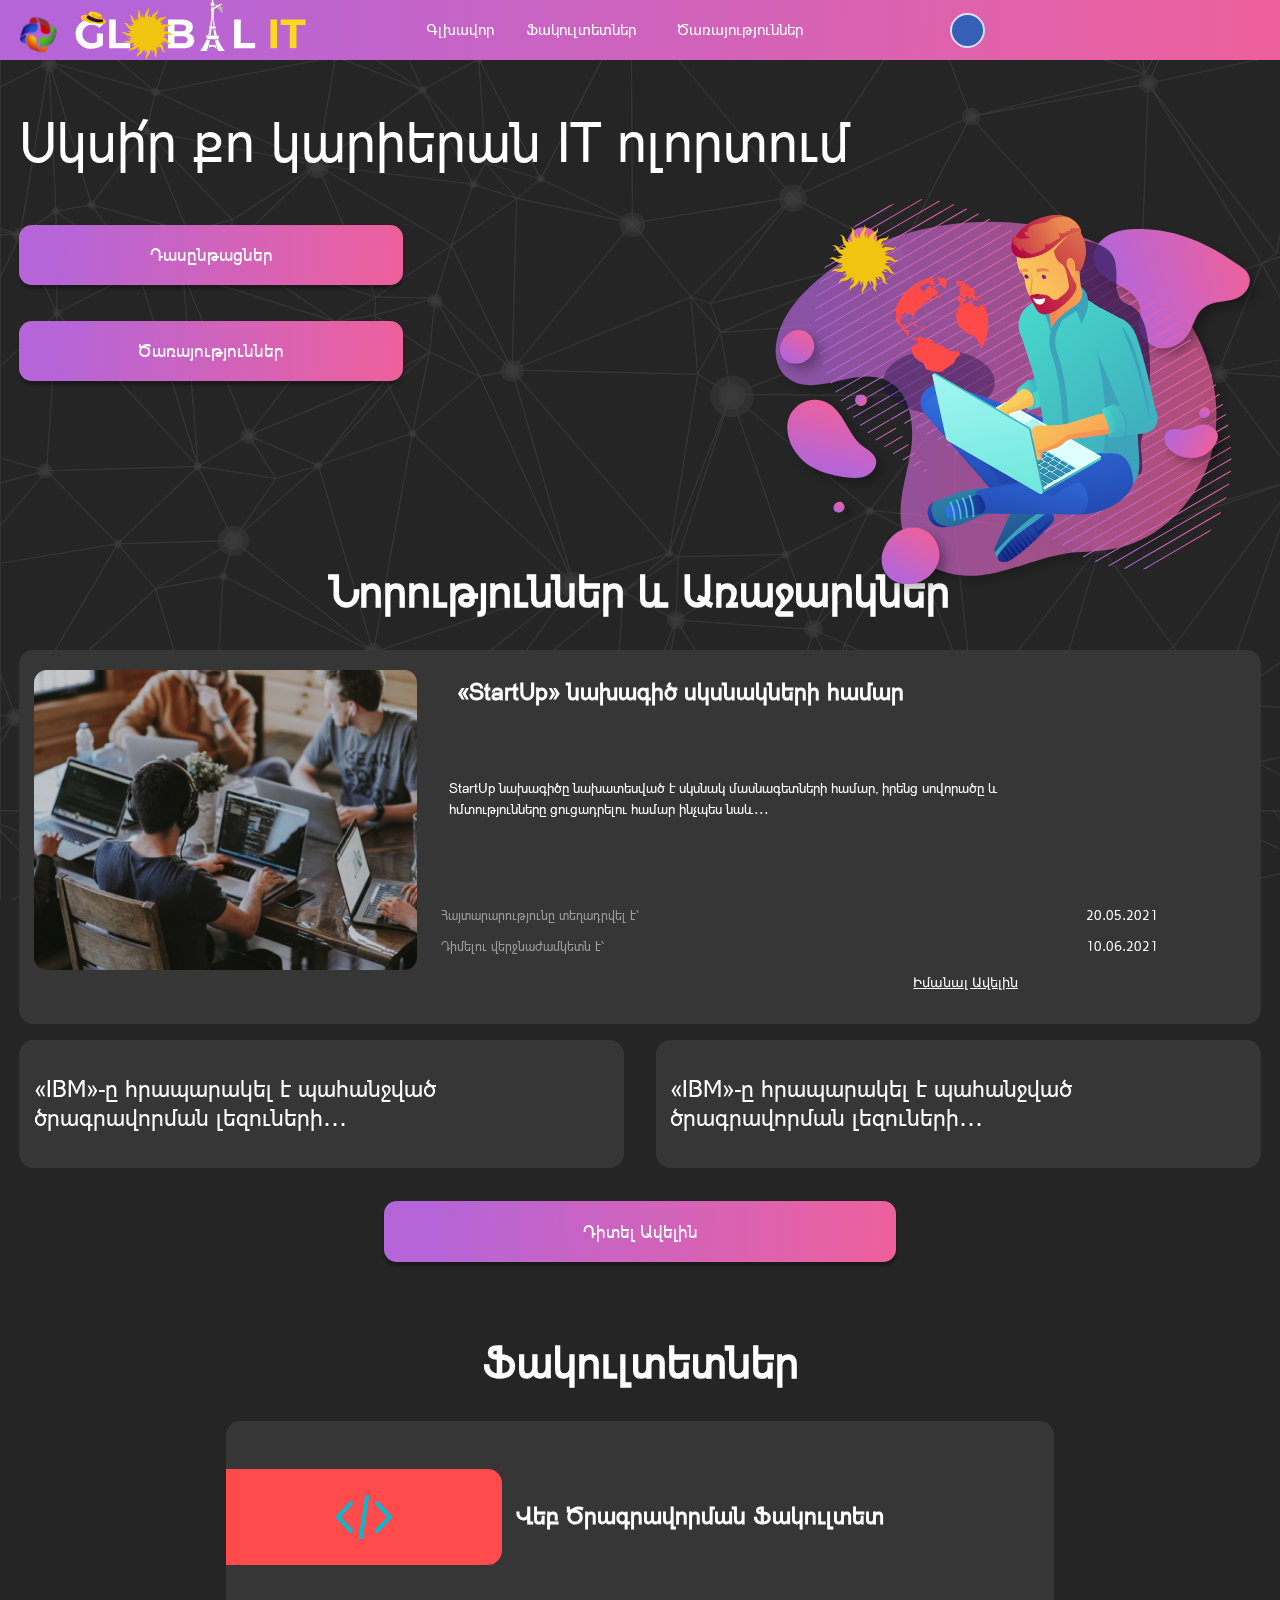
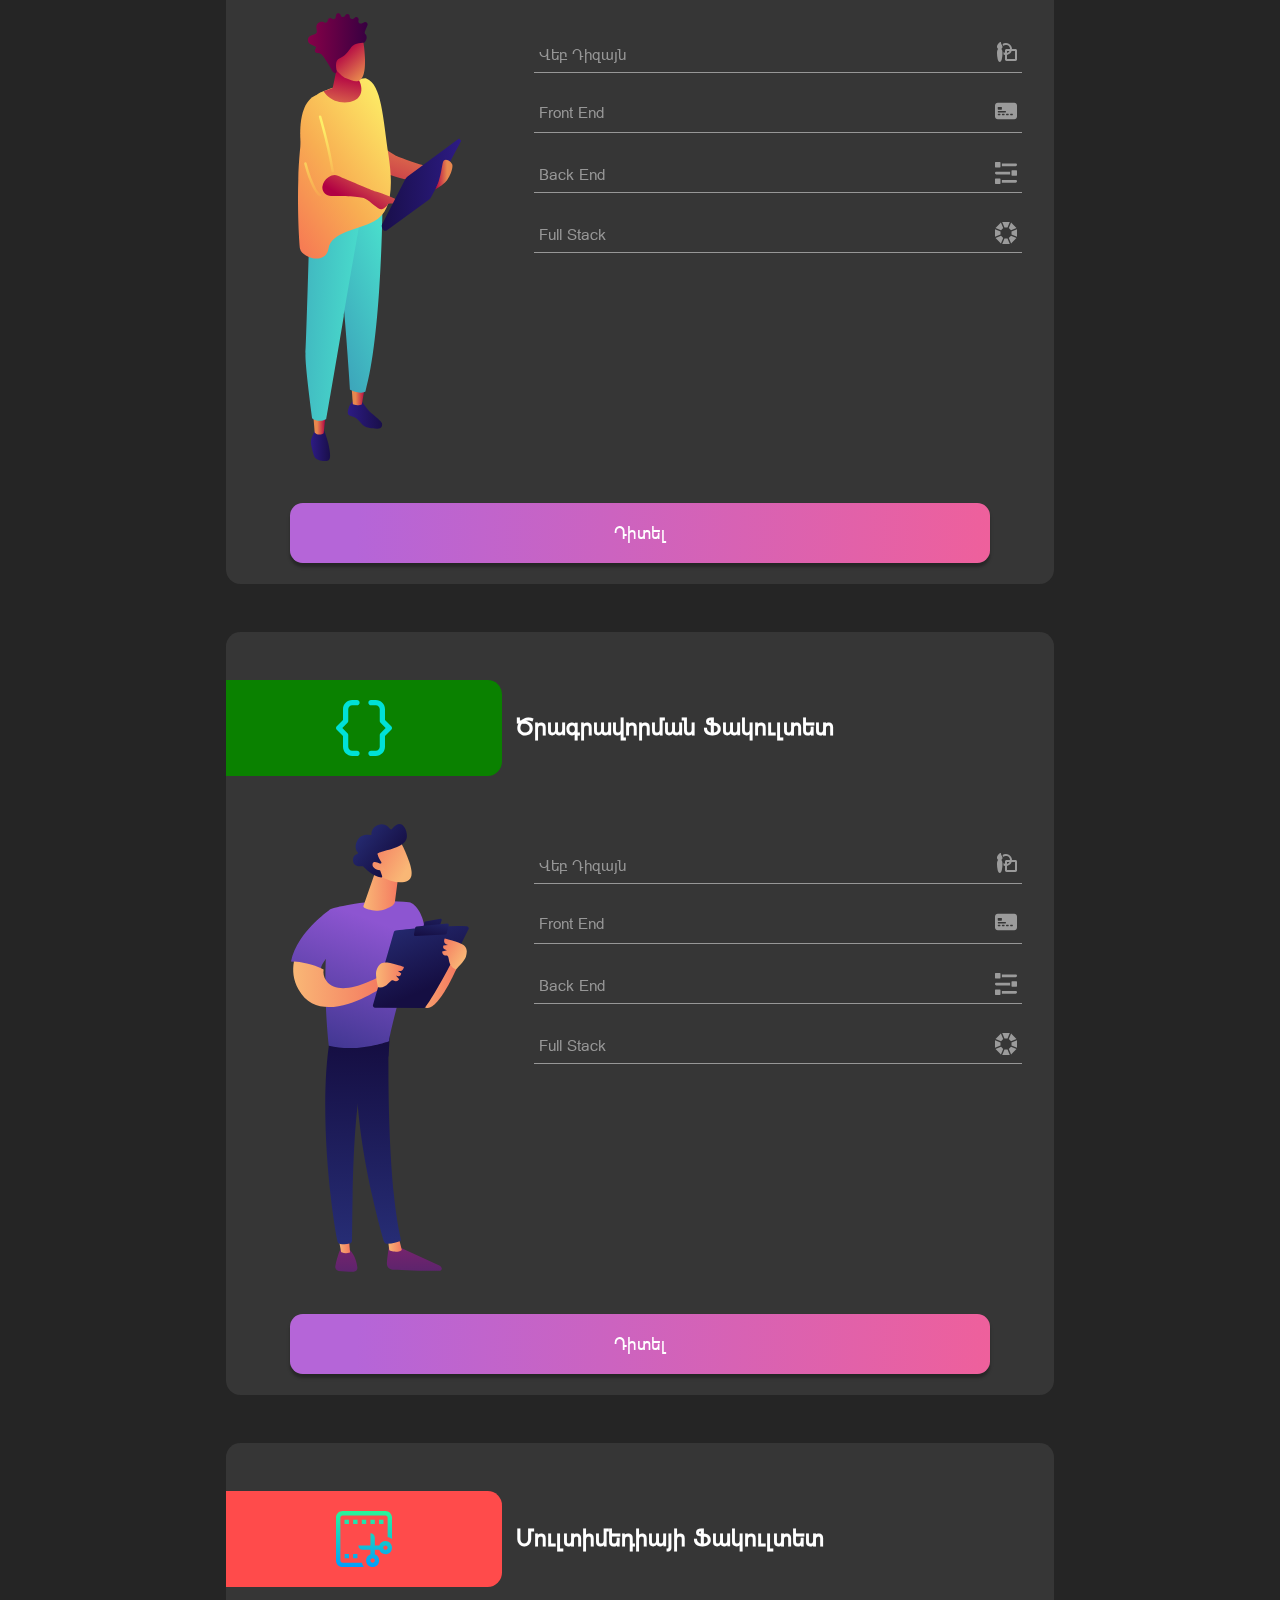
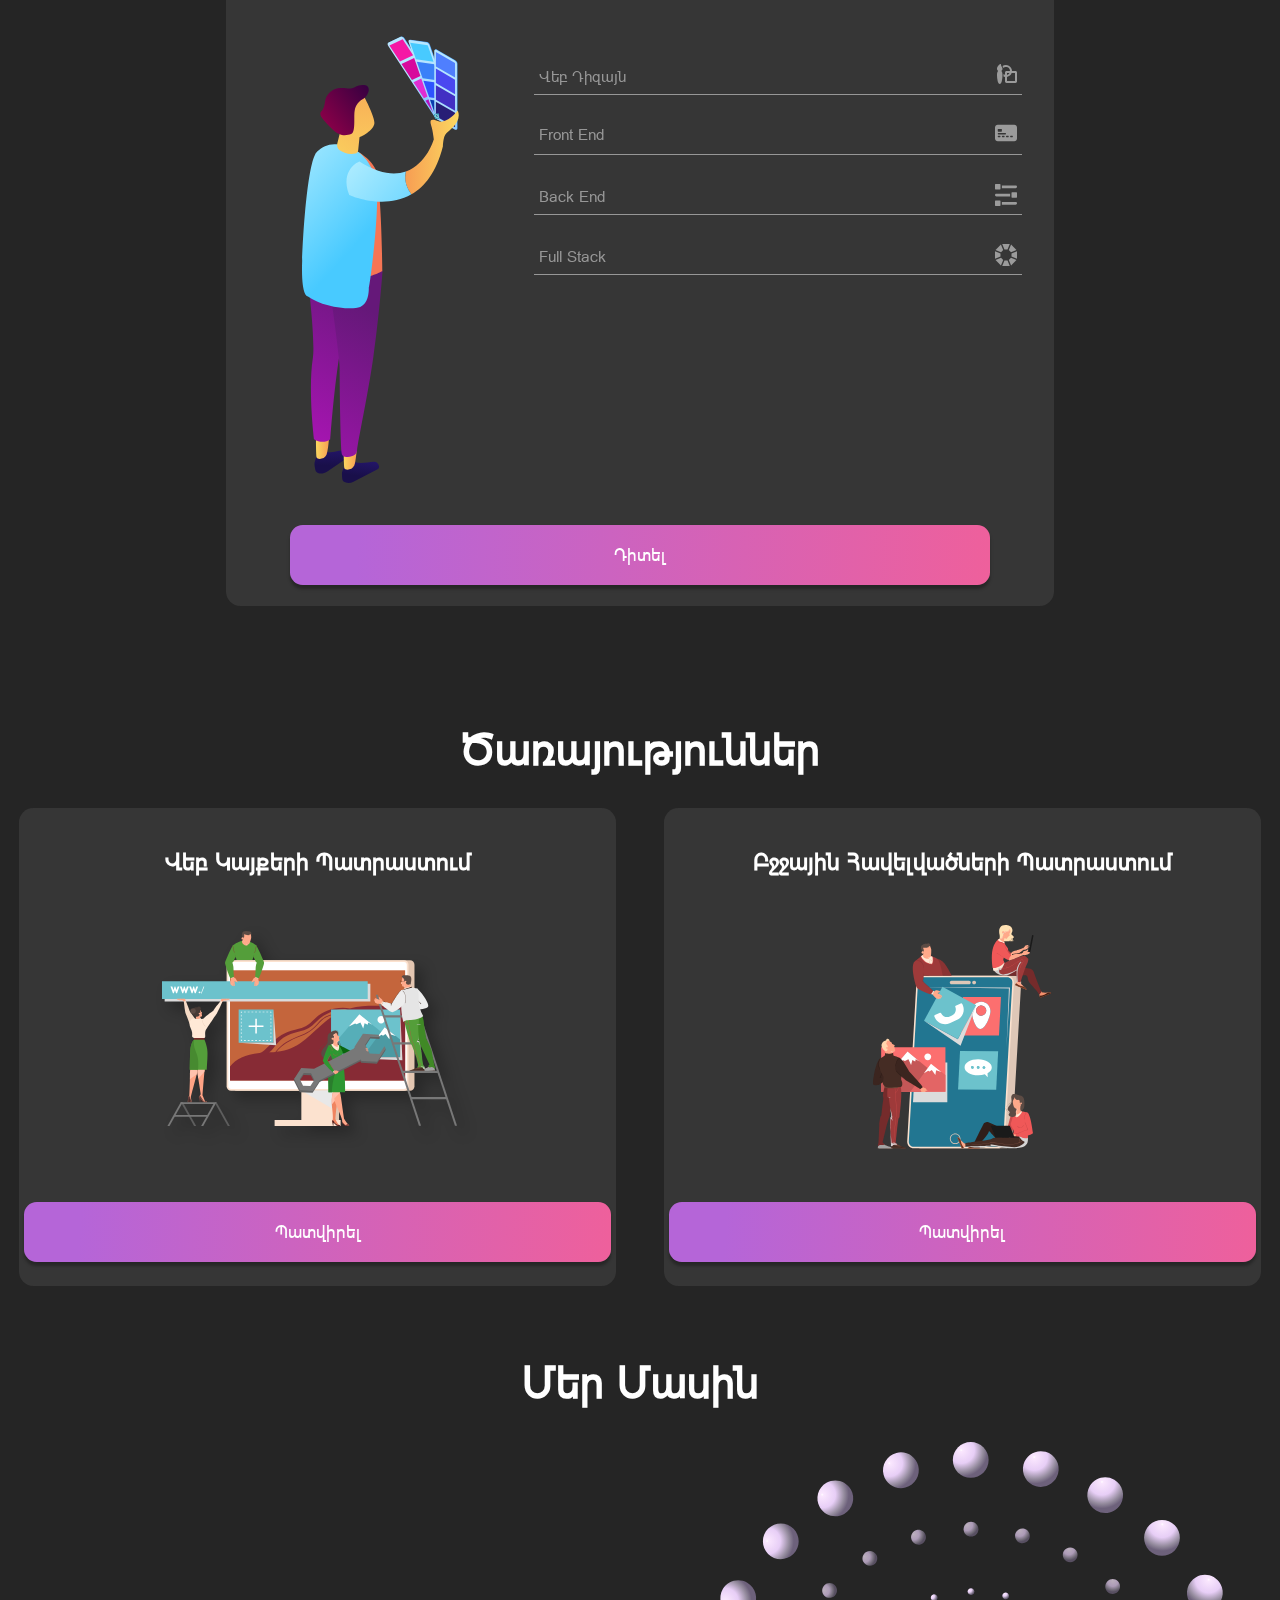
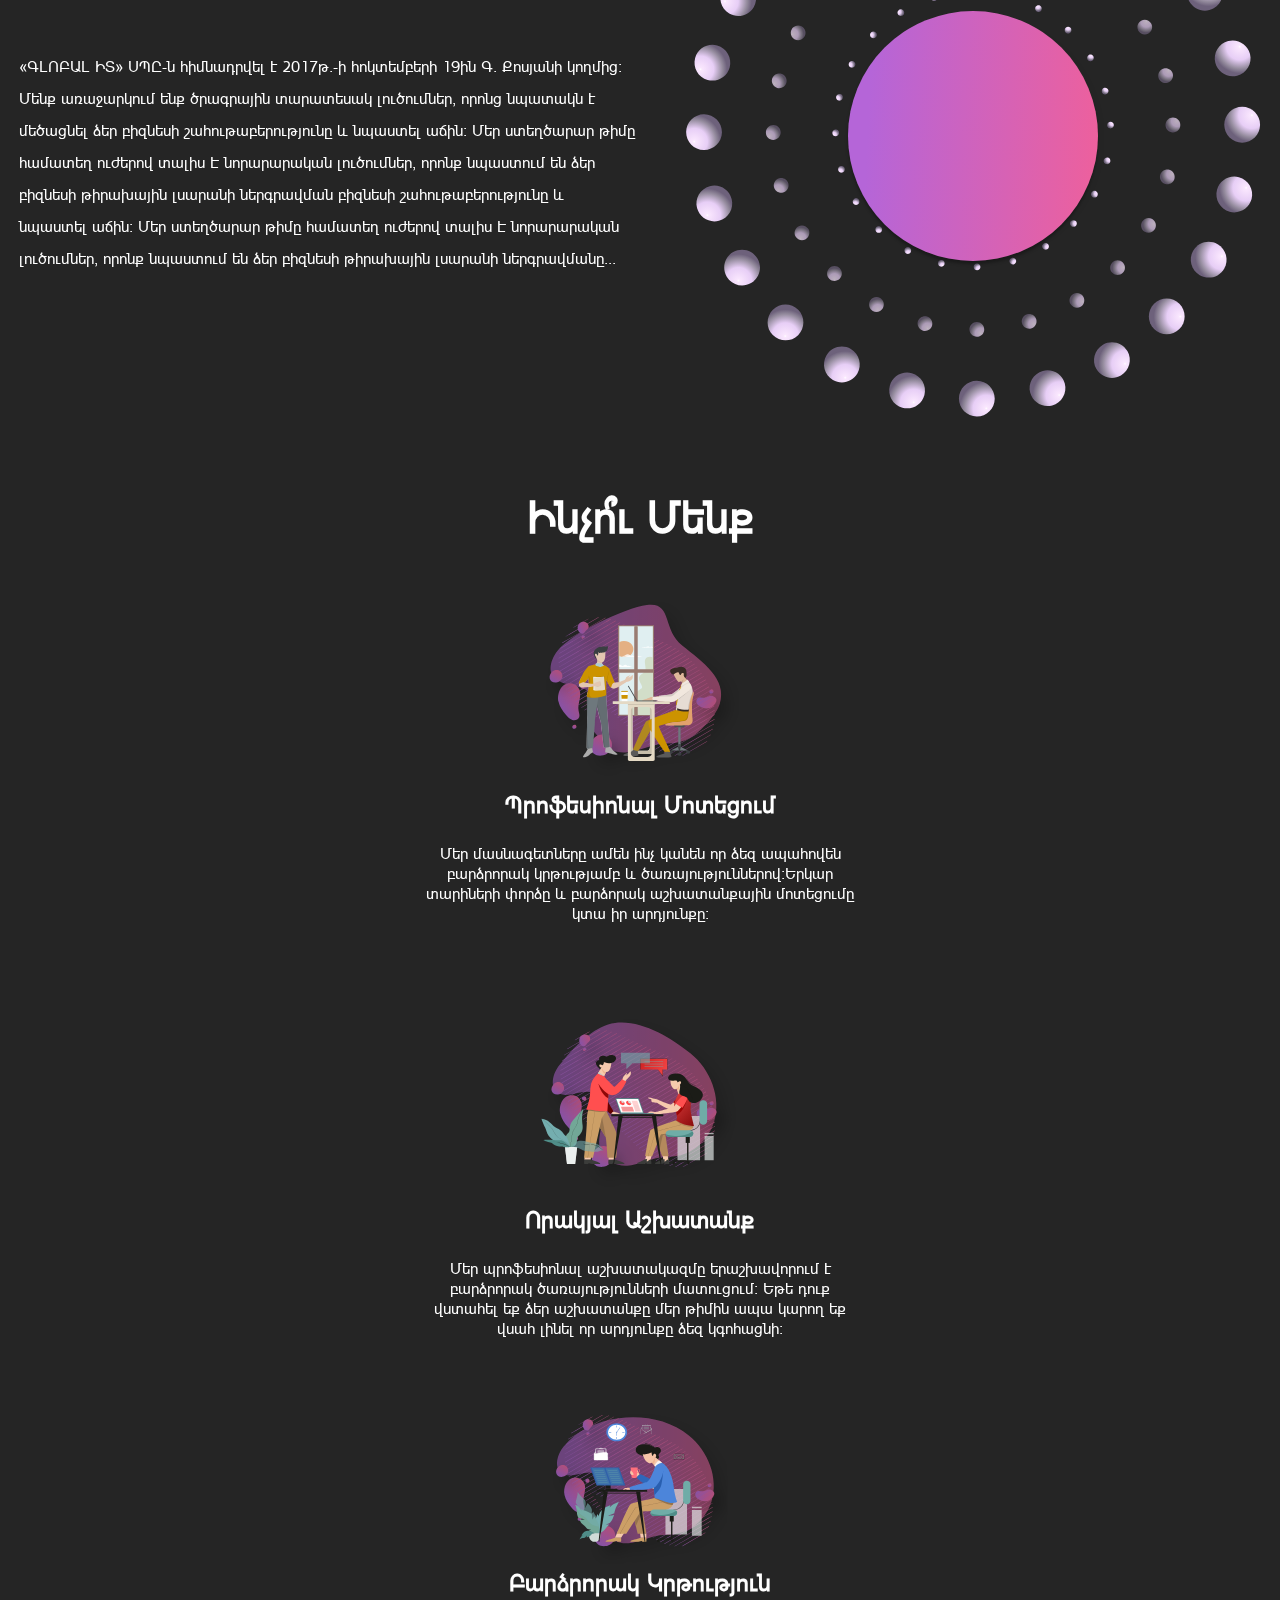
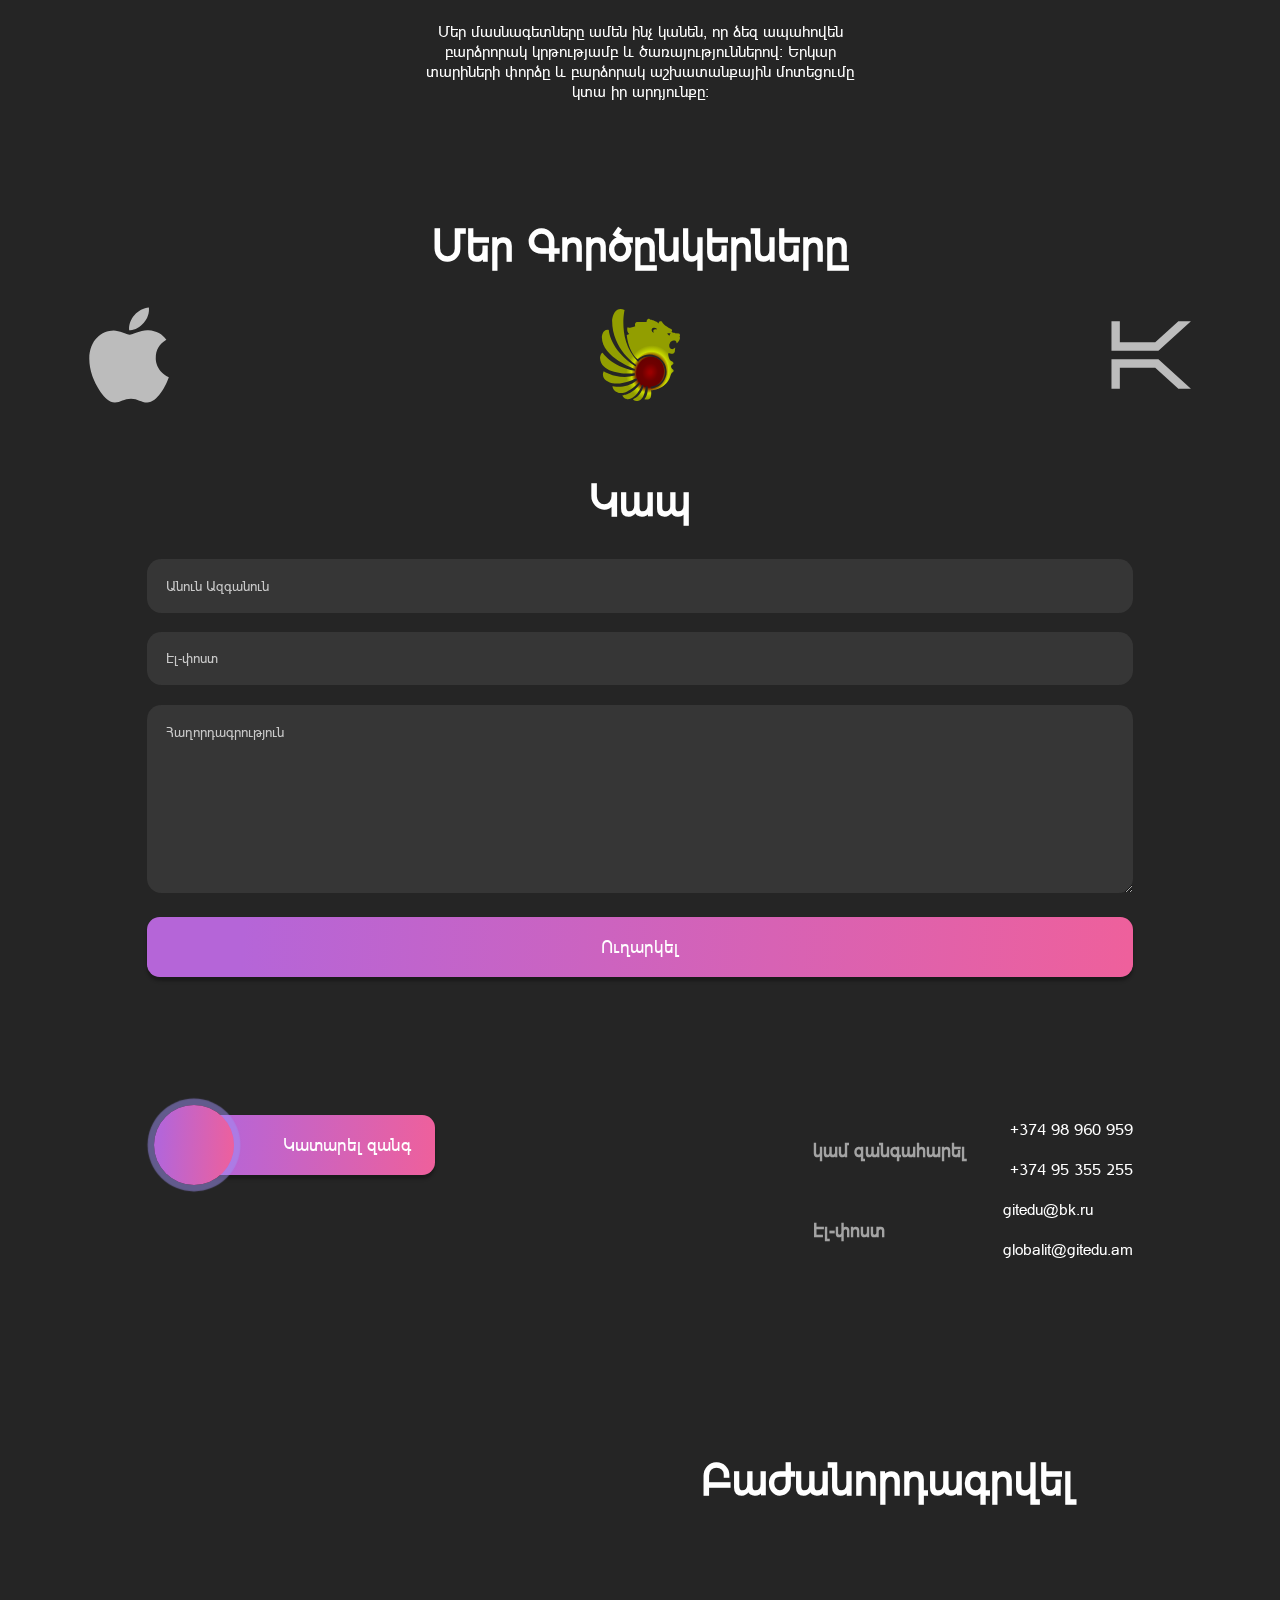
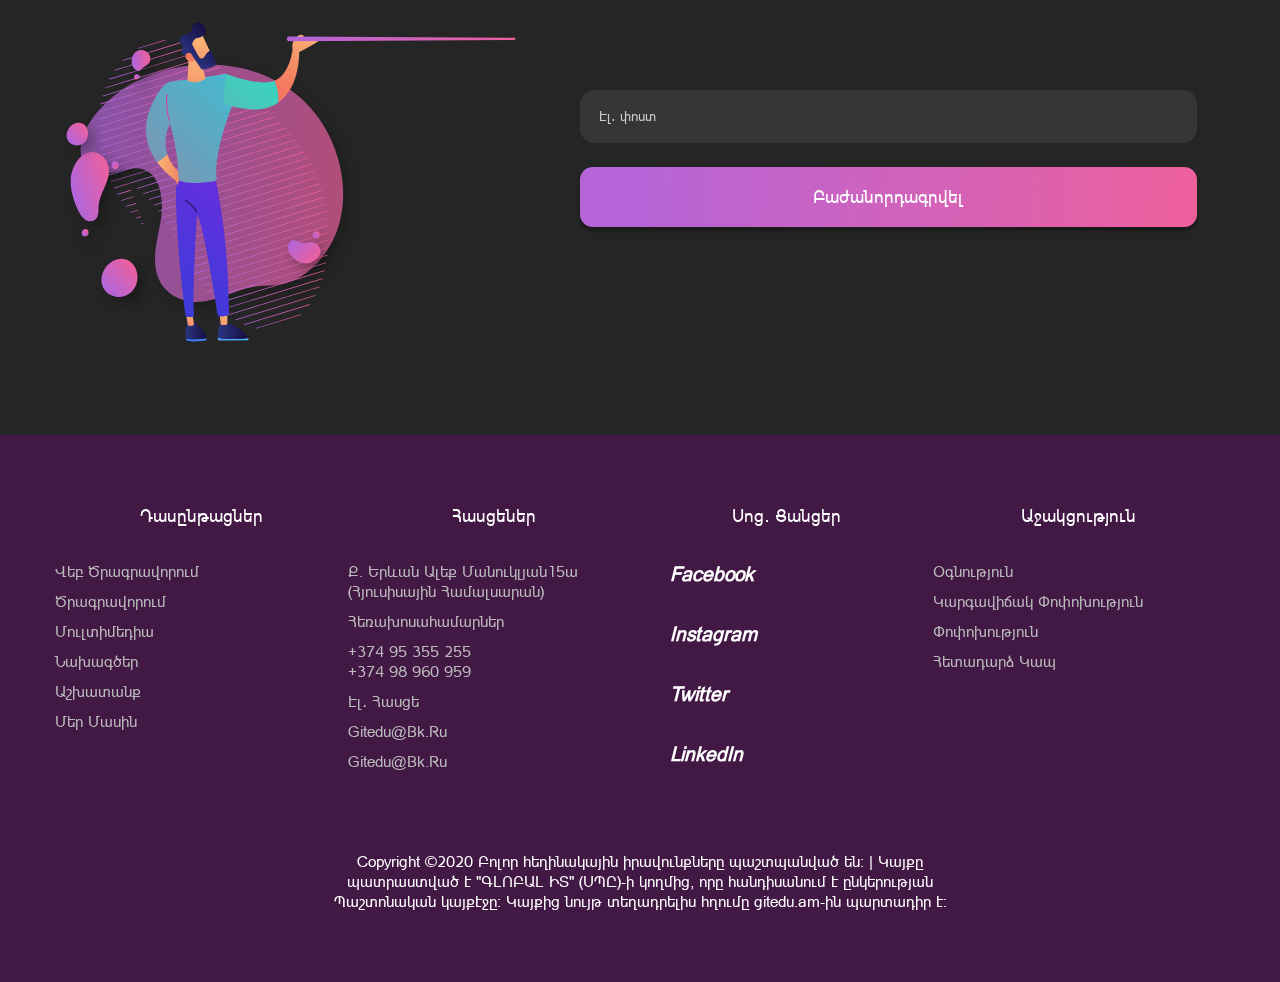
<file: index.html>
<!DOCTYPE html>
<html lang="en">
<head>
    <meta charset="UTF-8">
    <meta http-equiv="X-UA-Compatible" content="IE=edge">
    <meta name="viewport" content="width=device-width, initial-scale=1.0">
    <link rel="stylesheet" href="cloudcss/style.css">
    <link rel="stylesheet" href="https://pro.fontawesome.com/releases/v5.10.0/css/all.css" integrity="sha384-AYmEC3Yw5cVb3ZcuHtOA93w35dYTsvhLPVnYs9eStHfGJvOvKxVfELGroGkvsg+p" crossorigin="anonymous"/>
    <title>GlobalIt - ՏՏ մանագիտություն</title>
</head>
<body>

    <div class="bc"> </div>
    <!-- Video input -->
    <div class="container-narrow">
        <div class="v"></div>
    </div>
    <!-- Video input -->
    <!-- Header here -->
    <header class="p_gr">
        <div class="header p_gr">
                <div class="header__logo"><a href="#"><img src="img/logo.svg" alt=""></a></div>
                <div class="header__menu ">
                    <ul class="menu">
                        <li><a href="#">Գլխավոր</a></li>
                        <li class="submenuBtn">
                            <a href="#">Ֆակուլտետներ <i class="fas fa-chevron-down"></i></a>
                            <ul class="submenu">
                                <li><a href="#">Վեբ Ծրագրավորում</a></li>
                                <li><a href="">Ծրագրավորում</a></li>
                                <li><a href="">Մուլտիմեդիա</a></li>
                            </ul>
                        </li>
                        <li class="submenuBtn">
                            <a href="#">Ծառայություններ <i class="fas fa-chevron-down"></i></a>
                            <ul class="submenu">
                                <li><a href="#">Նորություններ/Առաջարկներ</a></li>
                                <li><a href="">Կապ</a></li>
                            </ul>
                        </li>
                        <li><a href="job.html">Աշխատանք</a></li>
                        <li><a href="#"><i class="fas fa-search"></i></a></li>
                        <li class="submenuBtn mobile-menuBtn">
                            <button><i class="fas fa-ellipsis-h"></i></button>
                            <ul class="submenu">
                                <li><a href="#">Նորություններ/Առաջարկներ</a></li>
                                <li><a href="">Կապ</a></li>
                            </ul>
                        </li>
                    </ul>
                </div>
                <div class="header__nav">
                    <nav class="navigation">
                        <button class="call"><i class="fas fa-phone-alt"></i></button>
                        <ul class="navigation__bar">
                            <li><a href="#"><i class="fas fa-search"></i></a></li>
                            <li><a href="#"><i class="fas fa-user-circle"></i></a></li>
                            <li><a href="#"><i class="fas fa-lightbulb"></i></a></li>
                            <li><a href="#"><i class="fas fa-globe"></i></a></li>
                        </ul>
                    </nav>
                </div>
        </div>

        <div class="mobile__menu">
            <ul class="f mobile__menu-account-box">
                <li><a href="#"><i class="fas fa-user-circle"></i></a></li>
                <li><a href="#"><i class="fas fa-lightbulb"></i></a></li>
                <li><a href="#"><i class="fas fa-globe"></i></a></li>
                <li><a href="#"><i class="fas fa-times-circle"></i></a></li>
            </ul>

            <ul class="mobile__menu-items">
                <li><a href="#">Ծառայություններ</a></li>
                <li><a href="#">Ֆակուլտետներ</a></li>
                <li><a href="#">Աշխատանք</a></li>
                <li><a href="#">Կապ</a></li>
                <li><a href="#">Նորություններ/Առաջարկներ</a></li>
            </ul>
        </div>
    </header>
    <!-- Hero section. Information about page-->
    <section class="hero f f-cl jc-c">
        <div class="title f ai-c jc-sb">
            <h2>Սկսի՛ր քո կարիերան IT ոլորտում</h2>
            <div class="heroImage f ai-c">
                <img src="img/hero.svg" alt="">
            </div>
        </div>
        <div class="us-links f f-cl jc-sa ai-c">
            <button class="u-l-prm">Դասընթացներ</button>
            <button class="u-l-prm">Ծառայություններ</button>
        </div>
        <div class="social f jc-c">
            <ul class="media f jc-sb">
                <li><a href="#"><i class="fab fa-facebook-f"></i></a></li>
                <li><a href="#"><i class="fab fa-instagram"></i></a></li>
                <li><a href="#"><i class="fab fa-twitter"></i></a></li>
                <li><a href="#"><i class="fab fa-linkedin-in"></i></a></li>
            </ul>
        </div>
    </section>
    <!-- News Feed -->
    <section class="feed f f-cl jc-c">
        <h2 class="section-desc">Նորություններ և Առաջարկներ</h2>
        <div class="feeds-b-s f">
            <div class="feeds-b">
                <div class="feed-p">
                    <img src="pic/feed.png" alt="">
                </div>
                <div class="feed-t">
                    <h4>«StartUp» նախագիծ սկսնակների համար</h4>
                </div>
                <div class="feed-d">
                    <p>
                    StartUp նախագիծը նախատեսված է 
                    սկսնակ մասնագետների համար, իրենց սովորածը և հմտությունները 
                    ցուցադրելու համար ինչպես նաև․․․
                    </p>
                </div>
                <div class="feed-m">
                    <div class="feed-tt f jc-sb">
                        <p class="feed-tt-info">Հայտարարությունը տեղադրվել է՝</p>
                        <p class="feed-tt-day">20․05․2021</p>
                    </div>
                    <div class="feed-tt f jc-sb">
                        <p class="feed-tt-info">Դիմելու վերջնաժամկետն է՝</p>
                        <p class="feed-tt-day">10․06․2021</p>
                    </div>
                </div>
                <div class="feed-more">
                    <a href="#">Իմանալ Ավելին</a>
                </div>
            </div>
            <div class="feeds-s f f-cl">
                <div class="feed-s f">
                    <p class="feed-s-d">«IBM»-ը հրապարակել է պահանջված ծրագրավորման լեզուների․․․</p>
                    <button class="feed-s-m f ai-fe"><i class="fas fa-arrow-right"></i></button>
                </div>
                <div class="feed-s f">
                    <p class="feed-s-d">«IBM»-ը հրապարակել է պահանջված ծրագրավորման լեզուների․․․</p>
                    <button class="feed-s-m f ai-fe"><i class="fas fa-arrow-right"></i></button>
                </div>
                <div class="feed-s f">
                    <p class="feed-s-d">«IBM»-ը հրապարակել է պահանջված ծրագրավորման լեզուների․․․</p>
                    <button class="feed-s-m f ai-fe"><i class="fas fa-arrow-right"></i></button>
                </div>
            </div>
        </div>
        <div class="add-more f ">
            <button class="u-l-prm w-100">Դիտել Ավելին</button>
        </div>
    </section>
    <!-- Faculties -->
    <section class="faculties f">
        <h2 class="section-desc">Ֆակուլտետներ</h2>
        <div class="faculty-section">
            <div class="faculty g">
                <div class="faculty-h f ai-c">
                    <div class="faculty-sgn w f jc-c ai-c">
                        <img src="icons/001-coding.svg" alt="">
                    </div>
                    <div class="faculty-tt">
                        <h2>Վեբ Ծրագրավորման Ֆակուլտետ</h2>
                    </div>
                </div>
                <div class="faculty-d">
                    <ul class="faculty-br">
                        <li class="f f-cl jc-sb">
                            <div class="f jc-sb ai-c">
                                <span>Վեբ Դիզայն</span>
                                <span><img src="icons/design.svg" alt=""></span>
                            </div>
                        </li>
                        <li class="f f-cl jc-sb">
                            <div class="f jc-sb ai-c">
                            <span>Front End</span>
                            <span><img src="icons/front-end.svg" alt=""></span>
                            </div>
                              <!-- *********************
                                Փոփոխությունը էստեղ եմ արել նոր ul եմ դրել, 
                                բայց միայն մի տեղում զուտ պատկերացնելու 
                                համար հետո արդեն բազայից հանեք լուփ 
                                կանեք սաղին առանձին էս օրինակով ul կտաք
                                    <faculty-metadata>
                                            |
                                           \ /
                                            |
                            ********************** -->
                            <ul class="faculty-metadata">
                                <li class="f jc-sb ai-c">
                                    <span>Տևողությունը</span>
                                    <span>6 Ամիս</span>
                                </li>
                                <li class="f jc-sb ai-c">
                                    <span>Ամսեկան Վճարը</span>
                                    <span>50 000 դրամ</span>
                                </li>
                            </ul>
                            <!-- *********************
                                Փոփոխությունը էստեղ եմ արել նոր ul եմ դրել, 
                                բայց մի տեղում զուտ պատկերացնելու 
                                համար հետո արդեն բազայից հանեք լուփ 
                                կանեք սաղին առանձին ul կտաք
                            ********************** -->
                        </li>
                        <li class="f f-cl jc-sb">
                            <div class="f jc-sb ai-c">
                            <span>Back End</span>
                            <span><img src="icons/backend.svg" alt=""></span>
                            </div>
                        </li>
                        <li class="f f-cl jc-sb">
                            <div class="f jc-sb ai-c">
                            <span>Full Stack</span>
                            <span><img src="icons/full-stack.svg" alt=""></span>
                            </div>
                        </li>
                    </ul>
                </div>
                <div class="faculty-v">
                    <img src="img/faculty/web-flat.svg" alt="">
                </div>
                <div class="faculty-s">
                    <button class="u-l-prm w-100">Դիտել</button>
                </div>
            </div>
            <div class="faculty g">
                <div class="faculty-h f ai-c">
                    <div class="faculty-sgn p f jc-c ai-c">
                        <img src="icons/002-brackets.svg" alt="">
                    </div>
                    <div class="faculty-tt">
                        <h2>Ծրագրավորման Ֆակուլտետ</h2>
                    </div>
                </div>
                <div class="faculty-d">
                    <ul class="faculty-br">
                        <li class="f f-cl jc-sb">
                            <div class="f jc-sb ai-c">
                                <span>Վեբ Դիզայն</span>
                                <span><img src="icons/design.svg" alt=""></span>
                            </div>
                        </li>
                        <li class="f f-cl jc-sb">
                            <div class="f jc-sb ai-c">
                            <span>Front End</span>
                            <span><img src="icons/front-end.svg" alt=""></span>
                            </div>
                              <!-- *********************
                                Փոփոխությունը էստեղ եմ արել նոր ul եմ դրել, 
                                բայց միայն մի տեղում զուտ պատկերացնելու 
                                համար հետո արդեն բազայից հանեք լուփ 
                                կանեք սաղին առանձին էս օրինակով ul կտաք
                                    <faculty-metadata>
                                            |
                                           \ /
                                            |
                            ********************** -->
                            <ul class="faculty-metadata">
                                <li class="f jc-sb ai-c">
                                    <span>Տևողությունը</span>
                                    <span>6 Ամիս</span>
                                </li>
                                <li class="f jc-sb ai-c">
                                    <span>Ամսեկան Վճարը</span>
                                    <span>50 000 դրամ</span>
                                </li>
                            </ul>
                            <!-- *********************
                                Փոփոխությունը էստեղ եմ արել նոր ul եմ դրել, 
                                բայց մի տեղում զուտ պատկերացնելու 
                                համար հետո արդեն բազայից հանեք լուփ 
                                կանեք սաղին առանձին ul կտաք
                            ********************** -->
                        </li>
                        <li class="f f-cl jc-sb">
                            <div class="f jc-sb ai-c">
                            <span>Back End</span>
                            <span><img src="icons/backend.svg" alt=""></span>
                            </div>
                        </li>
                        <li class="f f-cl jc-sb">
                            <div class="f jc-sb ai-c">
                            <span>Full Stack</span>
                            <span><img src="icons/full-stack.svg" alt=""></span>
                            </div>
                        </li>
                    </ul>
                </div>
                <div class="faculty-v">
                    <img src="img/faculty/prog-flat.svg" alt="">
                </div>
                <div class="faculty-s">
                    <button class="u-l-prm w-100">Դիտել</button>
                </div>
            </div>
            <div class="faculty g">
                <div class="faculty-h f ai-c">
                    <div class="faculty-sgn w f jc-c ai-c">
                        <img src="icons/003-video-editing.svg" alt="">
                    </div>
                    <div class="faculty-tt">
                        <h2>Մուլտիմեդիայի Ֆակուլտետ</h2>
                    </div>
                </div>
                <div class="faculty-d">
                    <ul class="faculty-br">
                        <li class="f f-cl jc-sb">
                            <div class="f jc-sb ai-c">
                                <span>Վեբ Դիզայն</span>
                                <span><img src="icons/design.svg" alt=""></span>
                            </div>
                        </li>
                        <li class="f f-cl jc-sb">
                            <div class="f jc-sb ai-c">
                            <span>Front End</span>
                            <span><img src="icons/front-end.svg" alt=""></span>
                            </div>
                              <!-- *********************
                                Փոփոխությունը էստեղ եմ արել նոր ul եմ դրել, 
                                բայց միայն մի տեղում զուտ պատկերացնելու 
                                համար հետո արդեն բազայից հանեք լուփ 
                                կանեք սաղին առանձին էս օրինակով ul կտաք
                                    <faculty-metadata>
                                            |
                                           \ /
                                            |
                            ********************** -->
                            <ul class="faculty-metadata">
                                <li class="f jc-sb ai-c">
                                    <span>Տևողությունը</span>
                                    <span>6 Ամիս</span>
                                </li>
                                <li class="f jc-sb ai-c">
                                    <span>Ամսեկան Վճարը</span>
                                    <span>50 000 դրամ</span>
                                </li>
                            </ul>
                            <!-- *********************
                                Փոփոխությունը էստեղ եմ արել նոր ul եմ դրել, 
                                բայց մի տեղում զուտ պատկերացնելու 
                                համար հետո արդեն բազայից հանեք լուփ 
                                կանեք սաղին առանձին ul կտաք
                            ********************** -->
                        </li>
                        <li class="f f-cl jc-sb">
                            <div class="f jc-sb ai-c">
                            <span>Back End</span>
                            <span><img src="icons/backend.svg" alt=""></span>
                            </div>
                        </li>
                        <li class="f f-cl jc-sb">
                            <div class="f jc-sb ai-c">
                            <span>Full Stack</span>
                            <span><img src="icons/full-stack.svg" alt=""></span>
                            </div>
                        </li>
                    </ul>
                </div>
                <div class="faculty-v">
                    <img src="img/faculty/anim-flat.svg" alt="">
                </div>
                <div class="faculty-s">
                    <button class="u-l-prm w-100">Դիտել</button>
                </div>
            </div>
            
        </div>
    </section>
    <!-- Services -->
    <section class="services"> 
        <h2 class="section-desc">Ծառայություններ</h2>
        <div class="service-ct f">
            <div class="sd sd-l">
                <button class="sd-btn r-sd" data-role="l"><i class="fas fa-arrow-circle-left"></i></button>
            </div>
            <div class="service-control">
                <div class="scrolable">
                    <div class="service f f-cl jc-sb p-cl">
                        <h2>Վեբ Կայքերի Պատրաստում</h2>
                        <div class="service-flat f f-cl jc-c">
                            <img src="img/service/web-dev.svg" alt="">
                        </div>
                        <div class="service-buy">
                            <button class="u-l-prm ">Պատվիրել</button>
                        </div>
                    </div>
                    <div class="service f f-cl jc-sb p-cl">
                        <h2>Բջջային Հավելվածների Պատրաստում</h2>
                        <div class="service-flat f f-cl jc-c">
                            <img src="img/service/mobile-dev.svg" alt="">
                        </div>
                        <div class="service-buy">
                            <button class="u-l-prm">Պատվիրել</button>
                        </div>
                    </div>
                    <div class="service f f-cl jc-sb p-cl">
                        <h2>Վեբ Կայքերի Պատրաստում</h2>
                        <div class="service-flat f f-cl jc-c">
                            <img src="img/service/web-dev.svg" alt="">
                        </div>
                        <div class="service-buy">
                            <button class="u-l-prm">Պատվիրել</button>
                        </div>
                    </div>
                    <div class="service f f-cl jc-sb p-cl">
                        <h2>Վեբ Կայքերի Պատրաստում</h2>
                        <div class="service-flat f f-cl jc-c">
                            <img src="img/service/web-dev.svg" alt="">
                        </div>
                        <div class="service-buy">
                            <button class="u-l-prm">Պատվիրել</button>
                        </div>
                    </div>
                    <div class="service f f-cl jc-sb p-cl">
                        <h2>Վեբ Կայքերի Պատրաստում</h2>
                        <div class="service-flat f f-cl jc-c">
                            <img src="img/service/web-dev.svg" alt="">
                        </div>
                        <div class="service-buy">
                            <button class="u-l-prm">Պատվիրել</button>
                        </div>
                    </div>
                    <div class="service f f-cl jc-sb p-cl">
                        <h2>Վեբ Կայքերի Պատրաստում</h2>
                        <div class="service-flat f f-cl jc-c">
                            <img src="img/service/web-dev.svg" alt="">
                        </div>
                        <div class="service-buy">
                            <button class="u-l-prm">Պատվիրել</button>
                        </div>
                    </div>
                    <div class="service f f-cl jc-sb p-cl">
                        <h2>Վեբ Կայքերի Պատրաստում</h2>
                        <div class="service-flat f f-cl jc-c">
                            <img src="img/service/web-dev.svg" alt="">
                        </div>
                        <div class="service-buy">
                            <button class="u-l-prm">Պատվիրել</button>
                        </div>
                    </div>
                </div>
            </div>
            <div class="sd sd-r">
                <button class="sd-btn r-sd" data-role="r"><i class="fas fa-arrow-circle-right"></i></button>
            </div>
        </div>
    </section>
    <!-- Information about us -->
    <section class="about-us">
        <h2 class="section-desc">Մեր Մասին</h2>
        <div class="about-ct f ai-c">
            <div class="about-desc">
                <p>
                «ԳԼՈԲԱԼ ԻՏ» ՍՊԸ-ն հիմնադրվել է 2017թ.-ի հոկտեմբերի 19ին Գ. Քոսյանի կողմից: Մենք առաջարկում ենք ծրագրային տարատեսակ լուծումներ, որոնց նպատակն է մեծացնել ձեր բիզնեսի շահութաբերությունը և նպաստել աճին: Մեր ստեղծարար թիմը համատեղ ուժերով տալիս Է նորարարական լուծումներ, որոնք նպաստում են ձեր բիզնեսի թիրախային լսարանի ներգրավման բիզնեսի շահութաբերությունը և նպաստել աճին: Մեր ստեղծարար թիմը համատեղ ուժերով տալիս Է նորարարական լուծումներ, որոնք նպաստում են ձեր բիզնեսի թիրախային լսարանի ներգրավմանը...
                </p>
            </div>
            <div class="about-p">
                <img src="img/circle-shape.svg" alt="">
                <button data-role="globalit" class="u-l-prm play"><i class="fas fa-play"></i></button>
            </div>
        </div>
    </section>

    <!-- About our services -->
    <section class="approaches">
        <h2 class="section-desc">Ինչո՞ւ Մենք</h2>
        <div class="approach-b f">
            <div class="approach-c a-pr f f-cl">
                <div class="a-pr-flat">
                    <img src="img/why/prof.svg" alt="">
                </div>
                <div class="approach-tt">
                    <h2>Պրոֆեսիոնալ Մոտեցում</h2>
                </div>
                <p>
                    Մեր մասնագետները ամեն ինչ կանեն որ 
                    ձեզ ապահովեն բարձրորակ կրթությամբ և ծառայություններով։Երկար տարիների փորձը և բարձորակ աշխատանքային մոտեցումը կտա իր արդյունքը։
                </p>
            </div>
            <div class="approach-c a-pr f f-cl">
                <div class="a-pr-flat">
                    <img src="img/why/quality.svg" alt="">
                </div>
                <div class="approach-tt">
                    <h2>Որակյալ Աշխատանք</h2>
                </div>
                <p>
                    Մեր պրոֆեսիոնալ
                    աշխատակազմը երաշխավորում 
                    է բարձրորակ ծառայությունների մատուցում։ Եթե դուք վստահել 
                    եք ձեր աշխատանքը մեր թիմին 
                    ապա կարող եք վսահ լինել որ արդյունքը ձեզ կգոհացնի։
                </p>
            </div>
            <div class="approach-c a-pr f f-cl">
                <div class="a-pr-flat">
                    <img src="img/why/high.svg" alt="">
                </div>
                <div class="approach-tt">
                    <h2>Բարձրորակ Կրթություն</h2>
                </div>
                <p>
                    Մեր մասնագետները ամեն ինչ կանեն, որ ձեզ ապահովեն բարձրորակ կրթությամբ և ծառայություններով։ Երկար տարիների փորձը և բարձորակ աշխատանքային մոտեցումը կտա իր արդյունքը։
                </p>
            </div>
        </div>
    </section>

    <!-- Our partners -->
    <section class="partners">
        <h2 class="section-desc">Մեր Գործընկերները</h2>
        <div class="partners-c g ">         
            <div class="sd sd-l">
                <button class="sd-btn r-sd"><i class="fas fa-arrow-circle-left"></i></button>
            </div>
            <div class="partners-Y p-sd f jc-sb">
               <div class="partner">
                   <img src="img/partners/apple.svg" alt="">
               </div>
               <div class="partner">
                   <img src="img/partners/multi.svg" alt="">
               </div>
               <div class="partner">
                   <img src="img/partners/space.svg" alt="">
               </div>
            </div>
            <div class="sd sd-r">
                <button class="sd-btn r-l"><i class="fas fa-arrow-circle-right"></i></button>
            </div>
        </div>
    </section>

    <!-- Contact Us -->
    <section class="contact-us">
        <h2 class="section-desc">Կապ</h2>
        <div class="contact-form">
            <form action="#" class="flds f f-cl" id="contactUs">
                <input name="flname" type="text" placeholder="Անուն Ազգանուն" class="inputtext _58mg p-cl">
                <input name="email" type="email" placeholder="Էլ-փոստ" class="inputtext _58mg p-cl">
                <textarea name="message" cols="100" rows="10" placeholder="Հաղորդագրություն" class="inputtext _mg58 p-cl"></textarea>
                <button class="u-l-prm">Ուղարկել</button>
            </form>

            <div class="call-form _mg32 f">
                <div class="call-bt f">
                    <button class="u-l-prm cl-bt f jc-c ai-c"><i class="fas fa-phone-alt"></i></button>
                    <button class="u-l-prm cl">Կատարել զանգ</button>
                </div>
                <div class="c-inf f f-cl">
                    <div class="inf">
                        <h4>կամ զանգահարել</h4>
                        <div>
                            <p><a href="tel:+37498960959">+374 98 960 959</a></p>
                            <p><a href="tel:++37495355255">+374 95 355 255</a></p>
                        </div>  
                    </div>

                    <div class="inf">
                        <h4>Էլ-փոստ</h4>
                        <div>
                            <p>gitedu@bk.ru</p>
                            <p>globalit@gitedu.am</p>
                        </div>
                    </div>
                    
                </div>
            </div>
            <div class="subscribe">
                <h2 class="section-desc">Բաժանորդագրվել</h2>
                <div class="subscribe-v">
                    <img src="img/subscribe.svg" alt="">
                </div>
                <form action="#" class="flds f f-cl" id="subscribe">
                    <input type="text" class="inputtext _58mg p-cl" placeholder="Էլ․ փոստ">
                    <button class="u-l-prm">Բաժանորդագրվել</button>
                </form>
            </div>
        </div>
    </section>

    <!-- Footer. Useful links, etc -->
     <footer class="footer">
  	 <div class="container">
  	 	<div class="row">
  	 		<div class="footer-col">
  	 			<h4>Դասընթացներ</h4>
  	 			<ul>
  	 				<li><a href="#">Վեբ ծրագրավորում</a></li>
  	 				<li><a href="#">Ծրագրավորում</a></li>
  	 				<li><a href="#">Մուլտիմեդիա</a></li>
  	 				<li><a href="#">Նախագծեր</a></li>
					<li><a href="#">Աշխատանք</a></li>
					<li><a href="#">Մեր մասին </a></li>
  	 			</ul>
  	 		</div>
  	 		<div class="footer-col">
  	 			<h4>Հասցեներ</h4>
  	 			<ul>
  	 				<li><a href="#">Ք. Երևան Ալեք Մանուկլյան15ա (Հյուսիսային Համալսարան)</a></li>
  	 				<li><a href="#">Հեռախոսահամարներ</a></li>
  	 				<li><a href="#">+374 95 355 255 <br> +374 98 960 959 </a></li>
  	 				<li><a href="#"> Էլ․ հասցե</a></li>
  	 				<li><a href="#">gitedu@bk.ru</a></li>
					<li><a href="#">gitedu@bk.ru</a></li>
  	 			</ul>
  	 		</div>
  	 		<div class="footer-col">
				   <h4>Սոց․ Ցանցեր</h4>
  	 			<div class="social-links">
					   <a href="#"><i class="fab fa-facebook-f"><span class="s1">Facebook</span> </i></i></a>	
					   <a href="#"><i class="fab fa-instagram"><span  class="s1">Instagram</span> </i></a>	
  	 					<a href="#"><i class="fab fa-twitter"><span class="s1">Twitter</span> </i></a>	
  	 				<a href="#"><i class="fab fa-linkedin-in"><span class="s1">LinkedIn</span> </i> </a>
				</div>
			</div>
			<div class="footer-col">
				<h4>Աջակցություն</h4>
				<ul>
					<li><a href="#">Օգնություն</a></li>
					<li><a href="#">Կարգավիճակ Փոփոխություն</a></li>
					<li><a href="#">Փոփոխություն</a></li>
					<li><a href="#">Հետադարձ կապ</a></li>
				</ul>
			</div>
		</div>
  	 </div>
	   <p class="p1">Copyright ©2020 Բոլոր հեղինակային իրավունքները պաշտպանված են: |  Կայքը պատրաստված է "ԳԼՈԲԱԼ ԻՏ" (ՍՊԸ)-ի կողմից, որը հանդիսանում է ընկերության Պաշտոնական կայքէջը: Կայքից նույթ տեղադրելիս հղումը gitedu.am-ին պարտադիր է:</p>
  </footer>

    <script src="cloudjs/main.js"></script>
</body>
</html>
</file>
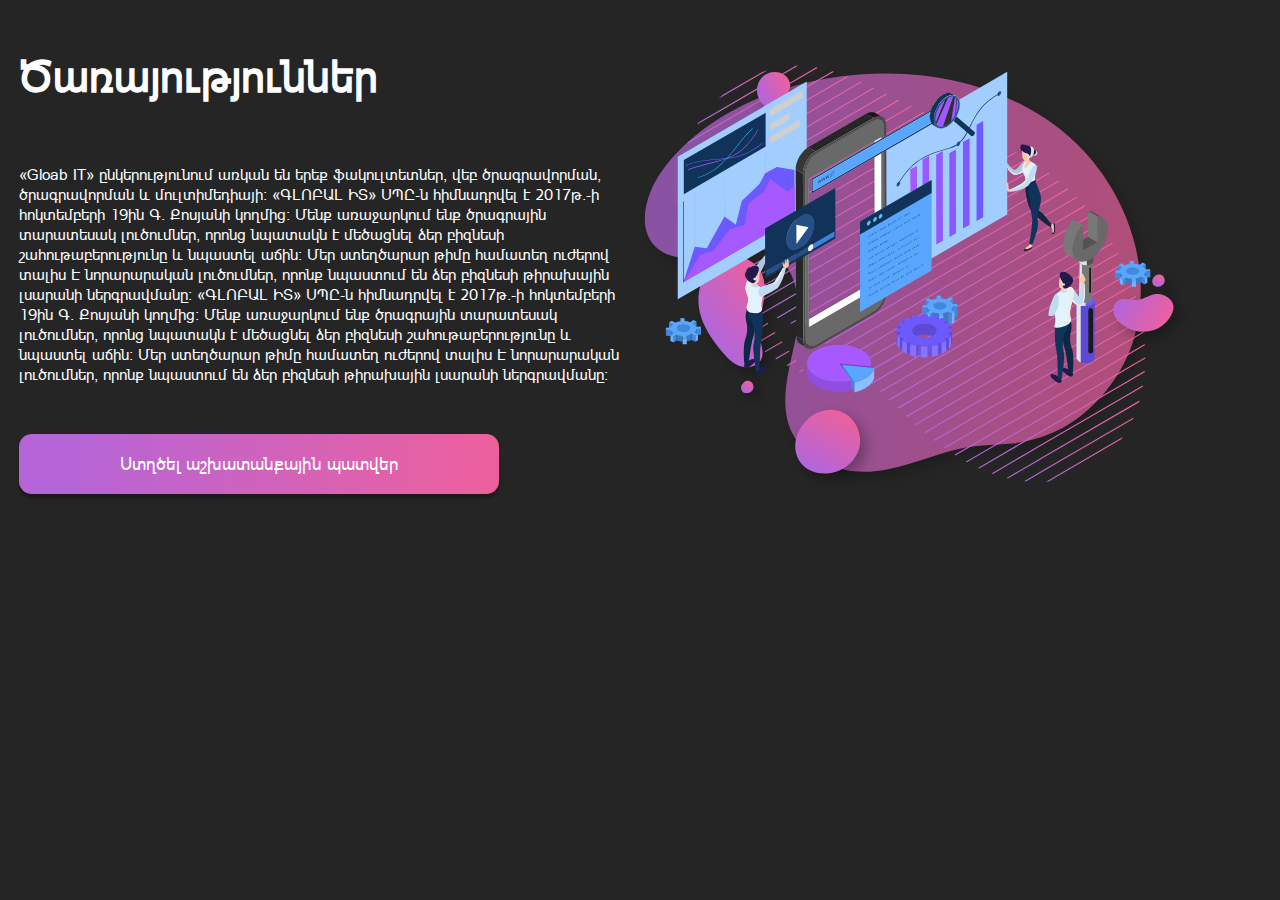
<file: services.html>
<!DOCTYPE html>
<html lang="en">
<head>
    <meta charset="UTF-8">
    <meta http-equiv="X-UA-Compatible" content="IE=edge">
    <meta name="viewport" content="width=device-width, initial-scale=1.0">
    <link rel="stylesheet" href="cloudcss/style.css">
    <title>Services</title>
</head>
<body>
    <section class="hero">
        <div class="hro__sctn hro__jb f f-cl ai-c">
            <h2 class="section-desc">Ծառայություններ</h2>
            <p>«Gloab IT» ընկերությունում առկան են երեք ֆակուլտետներ, վեբ ծրագրավորման, ծրագրավորման և մուլտիմեդիայի։ «ԳԼՈԲԱԼ ԻՏ» ՍՊԸ-ն հիմնադրվել է 2017թ.-ի հոկտեմբերի 19ին Գ. Քոսյանի կողմից: Մենք առաջարկում ենք ծրագրային տարատեսակ լուծումներ, որոնց նպատակն է մեծացնել ձեր բիզնեսի շահութաբերությունը և նպաստել աճին: Մեր ստեղծարար թիմը համատեղ ուժերով տալիս Է նորարարական լուծումներ, որոնք նպաստում են ձեր բիզնեսի թիրախային լսարանի ներգրավմանը:
                «ԳԼՈԲԱԼ ԻՏ» ՍՊԸ-ն հիմնադրվել է 2017թ.-ի հոկտեմբերի 19ին Գ. Քոսյանի կողմից: Մենք առաջարկում ենք ծրագրային տարատեսակ լուծումներ, որոնց նպատակն է մեծացնել ձեր բիզնեսի շահութաբերությունը և նպաստել աճին: Մեր ստեղծարար թիմը համատեղ ուժերով տալիս Է նորարարական լուծումներ, որոնք նպաստում են ձեր բիզնեսի թիրախային լսարանի ներգրավմանը:</p>
            <div class="heroImage">
                <img src="img/cloudservice.svg" alt="">
            </div>
            <button class="u-l-prm">Ստղծել աշխատանքային պատվեր</button>
        </div>
    </section>
</body>
</html>
</file>
<file: cloudcss/style.css>
@import "config.css";
body{
    color:#fff;
    background-color:var(--back-clr);
}
.p_gr {
    display: -ms-grid;
    display: grid;
    -ms-grid-columns: 200px 1fr 200px;
        grid-template-columns: 200px 1fr 200px;
  }
.container-narrow{
    position:fixed;
    top:0;
    left:0;
    width:100%;
    height:100%;
    background-color:rgba(20, 20, 20, 0.8);
    z-index: 9999;
    display:none;
    justify-content: center;
    align-items: center;
}
  header {
    background: linear-gradient(92.88deg, #B565D8 9.74%, #EE609C 99.48%);
    position: relative;
    z-index: 2000;
  }
  
  header .mobile__menu {
    display: none;
  }
  
  header.p_gr .header {
    grid-column: 2 / -2;
    -ms-grid-columns: 1.5fr 2fr .8fr;
        grid-template-columns: 1.5fr 2fr .8fr;
    -ms-flex-line-pack: center;
        align-content: center;
  }
  
  header.p_gr .header__logo {
    -ms-grid-column: 1;
    -ms-grid-column-span: 1;
    grid-column: 1 / 2;
    display: -webkit-box;
    display: -ms-flexbox;
    display: flex;
    -webkit-box-align: center;
        -ms-flex-align: center;
            align-items: center;
  }
  
  header.p_gr .header__menu {
    grid-column: 2/-2;
    display: -webkit-box;
    display: -ms-flexbox;
    display: flex;
    height:60px;
  }
  
  header.p_gr .header__menu .menu {
    position: relative;
    display: -webkit-box;
    display: -ms-flexbox;
    display: flex;
    width: 100%;
    -webkit-box-pack: center;
        -ms-flex-pack: center;
            justify-content: center;
  }
  
  header.p_gr .header__menu .menu > li {
    display: -webkit-box;
    display: -ms-flexbox;
    display: flex;
    -webkit-box-align: center;
        -ms-flex-align: center;
            align-items: center;
    -webkit-box-pack: center;
        -ms-flex-pack: center;
            justify-content: center;
  }
  
  header.p_gr .header__menu .menu > li:nth-child(5) {
    display: none;
  }
  
  header.p_gr .header__menu .menu > li + li {
    margin-left: 2rem;
  }
  
  header.p_gr .header__menu .menu .submenuBtn {
    position: relative;
    
  }
  
.submenu {
    position: absolute;
    top: 3.6rem;
    background-color: #333;
    display: none;
    -webkit-box-orient: vertical;
    -webkit-box-direction: normal;
    -ms-flex-direction: column;
    flex-direction: column;
    min-width: 250px;
    background: rgba(0, 0, 0, 0.7);
    transition: all .5s;
  }
  
  header.p_gr .header__menu .menu .submenu li a {
    display: -webkit-box;
    display: -ms-flexbox;
    display: flex;
    border-bottom: 1px solid #fff;
    padding: 1.2rem 1rem;
  }
  
  header.p_gr .header__menu .menu .submenu li:last-child a {
    border: 0;
  }
  
  header.p_gr .header__menu .menu .submenuBtn > button {
    color: #fff;
    background: none;
    border: 0;
    font-size:1.3rem;
  }
  
  header.p_gr .header__menu .menu .submenuBtn:hover > .submenu {
    display: -webkit-box;
    display: -ms-flexbox;
    display: flex;
  }
  
  header.p_gr .header__nav {
    grid-column: 3 / -1;
    display: -webkit-box;
    display: -ms-flexbox;
    display: flex;
    -webkit-box-pack: justify;
        -ms-flex-pack: justify;
            justify-content: space-between;
    -webkit-box-align: center;
        -ms-flex-align: center;
            align-items: center;
  }
  
  header.p_gr .header__nav .navigation {
    display: -webkit-box;
    display: -ms-flexbox;
    display: flex;
    width: 100%;
    -webkit-box-pack: justify;
        -ms-flex-pack: justify;
            justify-content: space-between;
    -webkit-box-align: center;
        -ms-flex-align: center;
            align-items: center;
  }
  
  header.p_gr .header__nav .navigation .call {
    width: 35px;
    height: 35px;
    border: 2px solid rgba(255, 255, 255, 0.8);
    background: #3560b5;
    padding: .5rem;
    border-radius: 50%;
    cursor: pointer;
    color: #fff;
  }
  
  header.p_gr .header__nav .navigation__bar {
    display: -webkit-box;
    display: -ms-flexbox;
    display: flex;
  }
  
  header.p_gr .header__nav .navigation__bar li + li {
    margin-left: 2.3rem;
  }
  
  header.p_gr .header__nav .navigation__bar li a {
    font-size: .9rem;
  }
  
  
  /*# sourceMappingURL=styles.css.map */

.hero{
    height:100%;
}
.hero .title h2{
    font-size:2rem;
    line-height:3.2rem;
    padding:0;
    font-family: AMU;
    font-weight:500;
    text-align:left;
}
.hero .title .heroImage{
    width:35rem;
}
.heroImage img{
    width:100%;
    object-fit:contain;
}
.us-links{
    height:12rem;
    padding:0 .8rem;
}
.social{
    /* border:1px solid; */
    padding-top:3.5rem;
}
.social  .media{
    /* border:1px solid red; */
    width:70%;
}
.social  .media  li  a{
    font-size:2rem;
    color:#fff;
}
.social .media li  a:hover > i{
    color:pink !important;
}



/* feeds section */
.feed .feeds-b-s{
    flex-direction:column;
}
/* 
******************************
        Big Feed
******************************    
*/
.feeds-b-s .feeds-b{
    display:grid;
    grid-template-columns:1fr 1fr 1fr;
    background-color:var(--post-clr);
    border-radius:.9rem;
    padding:1.3rem .9rem;
    font-weight:100;
}
.feeds-b .feed-p{
    grid-column:1 / 2;
    grid-row:1 / 2;
    border-radius:.8rem;
    overflow:hidden;
}
.feeds-b .feed-t{
    align-self:center;
    grid-column:2 / -1;
    font-size:1.1rem;
    padding:0 .5rem;
}
.feeds-b .feed-d{
    grid-column:1 / -1;
    font-family: arial;
    font-size:.9rem;
    line-height:1.3rem;
    padding: 1rem 0;
}
.feeds-b .feed-m{
    grid-column:1 / -1;
    font-family: arial;
    font-size:.8rem;
    padding:.5rem 0;
}
.feed-m .feed-tt{
    padding:.5rem 0; 
}
.feed-tt .feed-tt-info{
    color:rgb(156, 156, 156);
}
.feeds-b .feed-more{
    grid-column:1 / -1;
    padding:.3rem;
    font-size:.8rem;
    text-decoration:underline;
    justify-self:center;
}
.feed-more a{
    font-family:-apple-system, BlinkMacSystemFont, 'Segoe UI', Roboto, Oxygen, Ubuntu, Cantarell, 'Open Sans', 'Helvetica Neue', sans-serif;
    font-weight: 500;
}
/* 
******************************
        Big Feed end
******************************    
*/
/* 
******************************
        Small feeds
******************************    
*/
.feeds-b-s .feeds-s{
    margin:.5rem 0;
}
.feeds-b-s .feeds-s .feed-s:hover {
    background-color:#a0a0a0;
}
.feeds-s .feed-s{
    background-color:var(--post-clr);
    border-radius:.9rem;
    padding:1.3rem .9rem;
    margin:.5rem 0;
}
.feeds-s .feed-s:last-child{
    display:none;
}
.feed-s-m{
    font-size:1.1rem;
}
/* 
******************************
        Small feeds end
******************************    
*/
.add-more{
    margin-top:.8rem;
}

/* 
******************************
        Faculties
******************************    
*/
.faculties{
    flex-direction:column;
}
.faculty{
    min-height:25rem;
    padding:3rem 0 1rem 0;
    background-color:var(--post-clr);
    border-radius:.9rem;
    margin-bottom:3rem;
    align-self:start;
}


.faculty .faculty-h{
    grid-column:1 / -1;
    padding-bottom:3rem;
}
.faculty-h .faculty-sgn{
    width:8rem;
    height:6rem;
}
.faculty-sgn img{
    width:3.5rem;
    height:3.5rem;
    object-fit: contain;
}
.faculty-h .faculty-tt h2{
    text-align:left;
    margin-left:.9rem;
    font-size:1.5rem;
}

.faculty .faculty-d{
    grid-column:1 / -1;
    margin: 0 4rem;
    padding-bottom:1.5rem;
}
.faculty-d .faculty-br > li{
    padding:1rem .3rem;
    border-bottom:1px solid #979797;
    color:#979797;
    transition:.2s;
    overflow:hidden;
    height:60px;
}
.faculty-d .faculty-br > li div{
    padding:.8rem 0;
}
.faculty-br > li:hover{/***************************/
    position: relative;/****************************/
    cursor:pointer;/*****************************/
    border-bottom:1px solid #fff;/***************/
    color:#fff;/******************************/
    z-index: 5;/****************************************/
    height:120px;/*********100px*******************/
}/*************************************************/
/*************************************************************/

.faculty .faculty-v{
    grid-column:1 / 2;
}
.faculty-v img{
    object-fit:contain;
    height:40vw;
}

.faculty .faculty-s{
    grid-column:2 / -1;
    margin-right:4rem;
    align-self:end;
}
/* 
******************************
        Faculties End
******************************    
*/



/* 
******************************
        Services
******************************    
*/
.service-ct{
    flex-direction:column;
}
.service:not(:first-child){
    display:none;
}
.service-ct .service{
    min-height:28rem;
    padding-top:2.5rem;
}
.service .service-flat{
    width:100%;
    height:20rem;
    padding:3rem 0;
}
/* 
******************************
        Services End
******************************    
*/

/* 
******************************
        About Us
******************************    
*/
.about-ct{
    flex-direction:column;
}
.about-desc{
    padding-bottom:1.5rem;
}
.about-p{
    position:relative;
}
.about-p .play{
    position:absolute;
    top:50%;
    left:50%;
    width:250px;
    height:250px;
    border-radius:50%;
    transform:translate(-50%,-50%);
    font-size: 6rem;
    display:flex;
    justify-content: center;
    align-items:center;
}
.about-p .u-l-prm i{
    margin-left:1.2rem;
}
.about-p .u-l-prm:hover{
    background:rgb(88, 209, 88) !important;
}
/* 
******************************
        About Us End
******************************    
*/

/* 
******************************
        Approaches
******************************    
*/
.approach-b{
    flex-direction:column;
}
.approach-b .approach-c{
    min-height:15rem;
    padding:1.5rem 0;
}
.approach-c p{
    text-align:center;
    padding:1.5rem 0;
}
/* 
******************************
        Approaches End
******************************    
*/


/* 
******************************
        Partners
******************************    
*/

.partners .partners-c{
    overflow-y: auto;
}
.partners-c .partners-Y{
    margin:0 auto;
    overflow-y: hidden;
    overflow-x: auto;
    grid-column:2 / -2;
}
.partners-Y .partner{
    width:80px;
    display: inline-block;
}
/* 
******************************
        partners End
******************************    
*/

/* 
******************************
        Contact Us
******************************    
*/

.flds .inputtext{
    margin-bottom:1.2rem;
    padding:1.2rem;
}
.inputtext::placeholder{
    color:#c9c9c9;
    font-size:.9rem;
}
.call-form{
    padding:5rem 0;
    flex-direction:column;
}
.c-inf{
    padding-right:2rem;
    text-align:right;
    line-height:2.5rem;
    padding-bottom:3.5rem;
}
.c-inf h4{
    text-align:right;
    color:#a3a3a3;
}
.call-bt{
    position:relative;
}
.subscribe .subscribe-v{
    display:none;
}

/* -----foooter---- */

.container{
	max-width: 1170px;
	margin:auto;
}
.row{
	display: flex;
	flex-wrap: wrap;
}
ul{
	list-style: none;
}
.footer{
	background-color: #421845;
    padding: 70px 0;
}
.footer-col{
   width: 25%;
}
.footer-col h4{
	font-size: 18px;
	color: #ffffff;
	text-transform: capitalize;
	margin-bottom: 35px;
	font-weight: 500;
	position: relative;
}

.footer-col ul li:not(:last-child){
	margin-bottom: 10px;
}
.footer-col ul li a{
	font-size: 16px;
	text-transform: capitalize;
	color: #ffffff;
	text-decoration: none;
	font-weight: 300;
	color: #bbbbbb;
	display: block;
	transition: all 0.3s ease;
}
.footer-col ul li a:hover{
	color: #ffffff;
	padding-left: 8px;
	
}

 .fab{
  font-size: x-large;
  text-align: end;
  color: #ffffff;
  transition: all 0.5s ease;
} 


.footer-col .social-links a{
	display: flex;
  	flex-direction: column; /* column direction */
  	align-items: flex-start;
	height: 50px;
	width: 50px;
	margin:0 10px 10px 0;
	padding: 0;
	text-align: center;
	line-height: 22.22px;
	border-radius: 50%;
	color: #ffffff;
	transition: all 0.5s ease;
	text-decoration: none;
}



.footer-col .social-links a:hover{
	color: #afafaf;
	
}

.s1{
	font-size: 20px;
	margin-left: 25px;
	font-weight: bold;
}

.p1{
	text-align: center;
	color: #ffffff;
	margin-top: 50px;
	margin-left: 310px;
	margin-right: 310px;
}



@media (min-width:768px){
   /* from 768px change styles  */

   .hro__sctn{
    position:relative;
    display:grid;
    grid-template-columns: 30rem .5fr 1fr;
    grid-template-rows:5rem 18rem  5rem;
}
.hro__sctn h2{
    grid-column:1 / 3;
    grid-row:1/2;
    position:absolute;
    top:0;
    text-align: left;
}       
.hro__sctn .heroImage{
    grid-column:3 / -1;
    grid-row:2 / 3;
}
.hro__sctn .heroImage img{
    width:45vw !important;
}
.hro__sctn p{
    grid-column:1 / 3;
    order:1;
    grid-row:2 / 3;
}
.hro__sctn button{
    grid-column:1/2;
    grid-row:3 / 4;
    position:absolute;
    bottom:0;
}


   .section-desc{
       font-size:2.8rem;
   }
   .hero{
       position:relative;
   }
   .hero .title h2{
       font-size:3.5rem;
       width:70vw;
       line-height:4rem;
   }
   .hero .title .heroImage{
       position:absolute;
       top:1rem;
       right:0;
       width:50vw;
   }
   .hero .us-links{
       margin-top:2rem;
       width:30vw;
       padding:0;
   }
   .hero .social{
       margin-top:2.5rem;
       justify-content:flex-end;
   }
   .social .media{
       width:50vw;
   }
   .social .media li a{
       font-size:1.5rem;
   }


   .feeds-b{
       grid-template-columns: 1fr 5rem 1fr 1fr 7rem !important;
       grid-template-rows:100px 100px 100px;;
       grid-column-gap:.8rem;
   }
   .feeds-b .feed-p{
       grid-column:1 /3;
       grid-row:1 / 3;
   }
   .feeds-b .feed-p img{
       object-fit: cover;;
   }
   .feeds-b .feed-t{
       grid-column:3 / -2;
       grid-row:1 / 2;
       align-self:start;
    }
    .feed-t h4{
        text-align:left;
        font-size:1.5rem;
        padding:.5rem;
   }
   .feeds-b .feed-d{
       grid-column:3/-2;
       grid-row:2 / 3;
       padding:.5rem;
   }
   .feeds-b .feed-m{
       grid-column:1 / 4;
       grid-row:-2 / -1;
       align-self:end;
   }
   .feeds-b .feed-more{
       grid-column:-2 / -1;
       grid-row:-2/-1;
       align-self:end;
       padding-bottom:.8rem;
   }


   .feeds-s .feed-s{
       min-height:8rem;
       justify-content: space-between;
       font-size:1.5rem;
       align-items:center;
   }
   .feed-s .feed-s-d{
       flex:.8;
   }

   .add-more{
       align-items:center;
       justify-content:center;
   }
   .add-more .u-l-prm{
       width:40vw;
   }


   .faculties{
       display:grid;
       grid-template-columns:.5fr 2fr .5fr;
   }

   .faculties .faculty-section{
       grid-column:2/ -2;
   }
   .section-desc{
       grid-column:1 / -1;
       grid-row:1 / 2;
   }
   .faculty{
       grid-column:2 / 3;
   }
   .faculty .faculty-h{
       display:grid;
       grid-template-columns: 1fr 1fr 1fr;
   }
   .faculty-h .faculty-sgn{
       grid-column:1 / 2;
       width:auto;
   }
   .faculty .faculty-h .faculty-tt{
       grid-column: 2 / -1;;
   }
   .faculty .faculty-d{
       grid-column:2 / -1;
       padding:0 2rem;
       margin:0;
   }
   .faculty .faculty-v{
       grid-row:2 / 3;
       align-self:center;
       justify-self: center;
       padding:0 1.5rem;
       margin-left:2rem;
   }
   .faculty .faculty-v img{
       height:35vw;
   }
   .faculty .faculty-s{
       grid-column:1 / -1;
       padding:2rem 4rem 0  4rem;
       margin:0;
       display:flex;
   }



   .services{
    display:grid;
    grid-template-columns:.5fr 2fr .5fr;
   }

   .services .service-ct{
       grid-column:2 / 3;
   }
   .service-ct .service .service-buy{
       justify-self: center;
       display:flex;
       justify-content: center;
   }

   .about-ct{
       padding:0 5rem 5rem 5rem;
   }
   .about-ct .about-desc{
       line-height:2rem;
   }
   .about-ct .about-p img{
        width:45vw;
   }

   .approach-b{
       align-items:center;
   }
   .approach-b .approach-c{
       width:35vw;
       align-items:center;
   }


   .partners .partners-c{
       grid-template-columns:70px 8fr 70px; 
   }
   .partners-c .p-sd{
       width:100%!important;
   }

   .contact-form .flds{
       padding:0 4rem 4rem 4rem;
   }

   .contact-form .call-form{
       display:grid;
       grid-template-columns:.6fr 1fr;
       align-items:flex-start;
       padding:4rem; 
   }


   .call-bt{
       padding:0;
   }
   .call-bt .cl-bt{
       top:-.3rem;
       transform:translateY(0);
   }
   .call-bt .cl{
       width:15rem;
       position:relative;
       right:-3rem;
       z-index: -3;
   }


   .call-form .c-inf{
       align-items:flex-end;
       padding-right:0;
   }

   .c-inf .inf{
       display:flex;
       align-items:center;
       justify-content: space-between;
       width:20rem;
       text-align:left;
   }
   .inf h4 {
        padding-right:.8rem;
        font-size:1.2rem;
   }



   .subscribe{
       display:grid;
       grid-template-columns:1fr 1.5fr;
   }
   .subscribe h2{
       grid-column:2 / -1;
       padding:0;
   }
   .subscribe .subscribe-v{
       display:block;
       grid-row:2 / 3;
    }

    .subscribe .flds{
       align-self:center;
       grid-column:2 / -1;
       padding-bottom:0;
   }
}


@media (min-width:1000px){

    .hero .social{
        justify-content:flex-start;
    }
    .hero .heroImage{
        width:40vw !important;
    }

    .feed .feeds-b-s .feeds-b{
        grid-template-columns: 1fr 5rem 1fr 1fr .4fr 4rem !important;
        grid-template-rows:100px 100px 100px 1fr;
        grid-column-gap:1.5rem;
    }

    .feeds-b .feed-p{
        grid-row: 1 / 4;
    }
    .feeds-b .feed-t{
        grid-column:3 / 5;
    }
    .feeds-b .feed-d{
        grid-column:3 / 5;
    }
    .feeds-b .feed-m{
        grid-column:3 / -2;
        grid-row:3 / 4;
    }
    .feeds-b .feed-more{
        grid-column: 4 / 5;
        justify-self:end;
    }


    .feed .feeds-b-s .feeds-s{
        display:grid;
        grid-template-columns:1fr 1fr;
        grid-column-gap:2rem;
    }

    .services{
        grid-template-columns:1fr 1fr;
    }
    .services .service-ct{
        grid-column:1 / -1;
        display:grid;
        grid-template-columns:1fr 1fr;
        grid-column-gap:2rem;
    }
    .service-ct .service-control{
        grid-column:1 / -1;
        display:grid;
        grid-template-columns:1fr 1fr;
    }
    .service-ct .service-control .scrolable{
        display:grid;
        grid-column-gap:3rem;
        grid-column:1 / -1;
        grid-template-columns:1fr 1fr;
        position:relative;
        transition: all cubic-bezier(0.165, 0.84, 0.44, 1) .5s;
    }

    .service-ct .service:nth-child(2){
        display:flex;
    }

    .about-us .about-ct{
        flex-direction:row;
        padding:0;
    }
    .about-ct .about-desc{
        padding:4rem 3rem 0 0;
    }



    .partners .partners-c .sd{
        display:flex;
    }
    .contact-us .contact-form > .flds{
        padding: 0 8rem 8rem 8rem;
    }
    .contact-us .contact-form .call-form{
        padding: 0 8rem 8rem 8rem;
    }
}


@media (min-width:1368px){
    section{
        padding:8rem 12rem;
    }
    .add-more{
        margin-top:2rem;
    }
    .add-more .u-l-prm{
        width:20vw;
    }
    .hero .title h2{
        font-size:5rem;
        width:40vw;
        line-height:6rem;
    }
    
    .hero .title .heroImage{
        width:30vw !important;
        right:10rem;
        top:3rem;
    }
    .hero .us-links{
        flex-direction: row;
        align-items: flex-start;
    }
    .us-links button + button{
        margin-left:2rem;
    }
    .hero .social{
        padding:0 0 4rem 0;
        margin:0;
    }
    .hero .social .media{
        width:25vw;
    }

    .feed .feeds-b-s{
        display:grid;
        grid-template-columns:1.8fr 1fr;
        grid-column-gap:1.5rem;
    }

    .feed .feeds-b-s .feeds-b{
        grid-template-columns: 1fr 8rem 1fr 1fr .4fr !important;
    }
    .feeds-b .feed-m{
        grid-column:3 / -1;
    }
    .feeds-b .feed-more{
        grid-column:2 / -1;
    }

    .feeds-b-s .feeds-s{
        grid-template-columns:1fr !important;
        margin:0;
        align-items:space-between;
        grid-row-gap:1.5rem;
    }
    .feeds-s .feed-s{
        margin:0;
    }
    .feeds-s .feed-s:last-child{
        display:flex;
    }

    .faculties{
        grid-template-columns:1fr 1fr 1fr;
    }
    .faculties .section-desc{
        grid-column: 1 / -1;
    }
    .faculties .faculty-section{
        grid-column:1 / -1;
        display:grid;
        grid-template-columns:repeat(3, 1fr);
        grid-column-gap:3rem;
    }
    .faculty-section .faculty{
        grid-column:1 / 2;
    }
    .faculty-section .faculty:nth-child(2){
        grid-column:2 / 3;
    }
    .faculty-section .faculty:nth-child(3){
        grid-column:3 / -1;
    }
    .faculty .faculty-v{
        grid-column:1 / 2;
        grid-row:3 / 4;
    }
    .faculty-v img{
        height:auto !important;
    }

    .faculty .faculty-d{
        grid-column:1 / -1;
        margin:0 2rem 
    }
    .faculty .faculty-s{
        grid-column: 2 / -1;
        padding:0 2rem;
    }

    .services .service-ct{
        grid-template-columns:50px 1fr 1fr 50px;
    }
    .service-ct .service-control{
        overflow-x:hidden;
        grid-column:2 / -2;
        display:grid !important;
        grid-template-columns:1fr;
    }
    .service-control .scrolable{
        margin:0 auto;
        justify-self: start;
        grid-column:1 / -1;
        display:flex !important;
        grid-column-gap:0 !important;
        position: relative;
    }
    .service-control .service{
        width:350px;
    }
    .service + .service{
        margin-left:2rem;
    }
    .service-control .scrolable > *{
        display: flex;
    }
 
    .services .service-ct .sd{
        display:flex;
    }
    .about-us .about-ct{
        padding:3rem;
    }
    .about-ct .about-p img {
        width: 35vw;
    }

    .approach-b {
        display:grid;
        grid-template-columns:repeat(3, 1fr);
        grid-column-gap:8rem;
    }
    .approach-b .approach-c {
     width:auto;
        align-items: center;
    }.approach-c .a-pr-flat img{
        height:30vh;
    }
   
}


@media (min-width:1920px){
    .hero{
        margin:2rem auto;
    }
    .hero .title h2{
        font-size:6rem;
        width:50vw;
        line-height:8rem;
        padding-bottom:5rem;
    }

    .hero .heroImage{
        right:15rem !important;
        top:3rem !important;
    }


    .feed .feeds-b-s .feeds-b {
        grid-template-columns: 1fr 12rem 1fr 1fr .4fr !important;
    }

    .feeds-b .feed-p {
        grid-row: 1 / -1;
    }



    .faculty .faculty-d{
        grid-column:2 / -1;
        padding:.5rem;;
        margin:0;
    }
    .faculty .faculty-v{
        grid-row: 2 / 3;
        height:40vh;
    }
    .faculty-v img{
        width:13vh !important;
    }
    .faculty .faculty-s{
        grid-column:1 / -1;
    }

  
  

}
/*responsive media footer*/
@media(max-width: 767px){
  .footer-col{
    width: 50%;
    margin-bottom: 30px;
	
}
	.p1{
	margin-left: 0;
	margin-right: 0;
	}
}
@media(max-width: 574px){
  .footer-col{
    width: 100%;
}
.social-links{
	display: flex;
	flex-direction: row;
}
.social-links span{
	font-size: 0%;
}

	.p1{
	margin-left: 0;
	margin-right: 0;
	}
}@media screen and (max-width: 1700px) {
    header .header.p_gr {
      -ms-grid-columns: 1fr 2fr 1fr;
          grid-template-columns: 1fr 2fr 1fr;
    }
  }
  
  @media screen and (max-width: 1400px) {
    header.p_gr {
      -ms-grid-columns: 20px 1fr 20px;
          grid-template-columns: 20px 1fr 20px;
    }
    header .header__menu .menu > li:nth-child(4) {
      display: none;
    }
  }
  
  @media screen and (max-width: 999px) {
    header.p_gr .header {
      -ms-grid-columns: 1fr 2fr 80px;
          grid-template-columns: 1fr 2fr 80px;
    }
    header.p_gr .header__menu {
      -webkit-box-orient: horizontal;
      -webkit-box-direction: reverse;
          -ms-flex-direction: row-reverse;
              flex-direction: row-reverse;
      padding-right: 1.5rem;
    }
    header.p_gr .header__menu .menu {
      width: auto;
    }
    header.p_gr .header__menu .menu > li:first-child {
      display: none;
    }
    header.p_gr .header__nav .navigation {
      -webkit-box-orient: horizontal;
      -webkit-box-direction: reverse;
          -ms-flex-direction: row-reverse;
              flex-direction: row-reverse;
    }
    header.p_gr .header__nav .navigation__bar > li:not(:first-child) {
      display: none;
    }
  }
  
  @media screen and (max-width: 768px) {
    header.p_gr .header {
      -ms-grid-columns: 1fr 2fr 0;
          grid-template-columns: 1fr 2fr 0;
    }
    header.p_gr .header__menu {
      padding: 0 .5rem 0 0;
    }
    header.p_gr .header__menu .menu > li:nth-child(5) {
      display: -webkit-box;
      display: -ms-flexbox;
      display: flex;
    }
    header.p_gr .header__menu .menu > li + li {
      margin-left: 1.5rem;
    }
    header.p_gr .header__nav {
      display: none;
    }
    header.p_gr .call {
      display: none;
    }
  }
  
  @media screen and (max-width: 605px) {
    header.p_gr .header__menu .menu > li:nth-child(2), header.p_gr .header__menu .menu li:nth-child(3) {
      display: none;
    }
    header.p_gr .header__menu .menu .submenuBtn:hover > .submenu {
      display: none;
    }
    header.p_gr .mobile__menu {
      position: fixed;
      display: -webkit-box;
      display: -ms-flexbox;
      display: flex;
      -webkit-box-orient: vertical;
      -webkit-box-direction: normal;
          -ms-flex-direction: column;
              flex-direction: column;
      padding-top: 1.5rem;
      margin-top:3.6rem;
      width: 100%;
      height:100vh;
      background-color: rgba(8, 8, 8, 0.9);
      display: none;
      z-index: -1;
    }
    header.p_gr .mobile__menu.active {
      display: block;
    }
    header.p_gr .mobile__menu-account-box {
      display: -webkit-box;
      display: -ms-flexbox;
      display: flex;
      -webkit-box-pack: end;
          -ms-flex-pack: end;
              justify-content: flex-end;
      padding-bottom: 2rem;
    }
    header.p_gr .mobile__menu-account-box > li {
      margin-right: 1.2rem;
    }
    header.p_gr .mobile__menu-account-box > li a {
      font-size: 1.5rem;
    }
    header.p_gr .mobile__menu-items {
      display: -webkit-box;
      display: -ms-flexbox;
      display: flex;
      -webkit-box-orient: vertical;
      -webkit-box-direction: normal;
          -ms-flex-direction: column;
              flex-direction: column;
      -webkit-box-align: end;
          -ms-flex-align: end;
              align-items: flex-end;
      padding-bottom: 1.2rem;
    }
    header.p_gr .mobile__menu-items > li {
      padding: .8rem 0;
      padding-right: 1.2rem;
      width: 65%;
    }
    header.p_gr .mobile__menu-items > li a {
      font-size: 1rem;
      -webkit-box-pack: end;
          -ms-flex-pack: end;
              justify-content: flex-end;
      display: -webkit-box;
      display: -ms-flexbox;
      display: flex;
      border-bottom: 1px solid #efefef;
      padding-bottom: .5rem;
    }
  }
</file>
